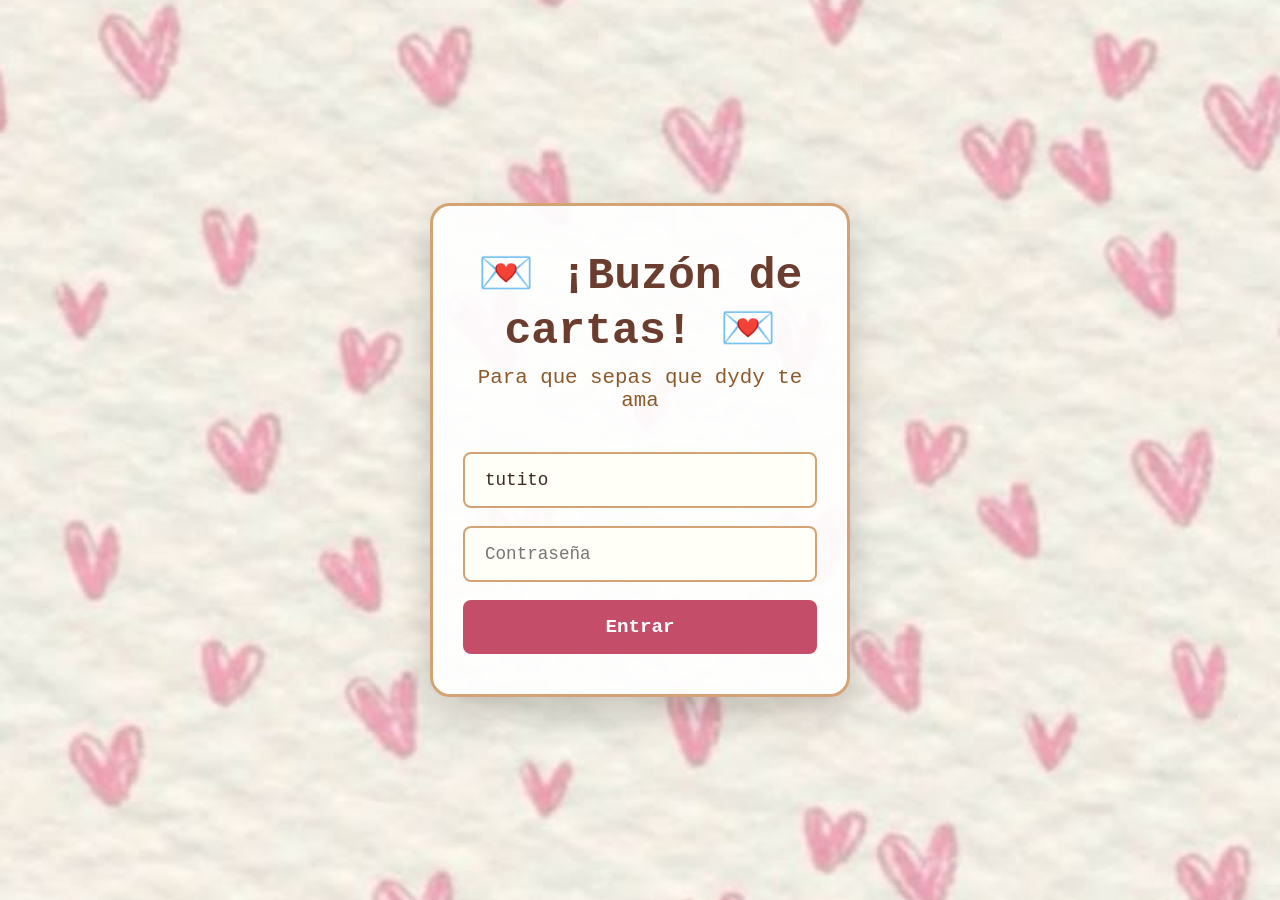
<file: index.html>
<!DOCTYPE html>
<html lang="es">
<head>
  <meta charset="UTF-8">
  <meta name="viewport" content="width=device-width, initial-scale=1.0">
  <title>Tu Me Manques</title>
  <link rel="stylesheet" href="style.css">
</head>
<body>
  <div class="container">
    <h1>💌 ¡Buzón de cartas! 💌</h1>
    <p class="subtitle">Para que sepas que dydy te ama</p>

    <div class="login-box">
      <input type="text" id="usuario" placeholder="Usuario" value="tutito">
      <input type="password" id="password" placeholder="Contraseña">
      <button onclick="login()">Entrar</button>
    </div>
  </div>

  <script src="script.js"></script>
</body>
</html>
</file>
<file: style.css>
* {
  margin: 0;
  padding: 0;
  box-sizing: border-box;
}

body {
  font-family: 'Courier New', Courier, monospace;
  background: url('background.jpg') center/cover no-repeat fixed;
  color: #3a2a1f;
  min-height: 100vh;
  display: flex;
  align-items: center;
  justify-content: center;
}

.container {
  text-align: center;
  max-width: 420px;
  padding: 40px 30px;
  background: rgba(255, 255, 255, 0.92);
  border-radius: 20px;
  box-shadow: 0 15px 35px rgba(0, 0, 0, 0.2);
  border: 3px solid #d4a373;
}

h1 {
  font-size: 2.8rem;
  margin-bottom: 10px;
  color: #6b3d2e;
}

.subtitle {
  font-size: 1.3rem;
  margin-bottom: 40px;
  color: #8b5a2b;
}

.login-box {
  display: flex;
  flex-direction: column;
  gap: 18px;
}

input {
  padding: 16px 20px;
  font-size: 1.1rem;
  border: 2px solid #d4a373;
  border-radius: 8px;
  background: #fffef7;
  color: #3a2a1f;
  outline: none;
  font-family: 'Courier New', Courier, monospace;
}

button {
  padding: 16px;
  font-size: 1.2rem;
  font-weight: bold;
  border: none;
  border-radius: 8px;
  background: #c44d6a;
  color: white;
  cursor: pointer;
  font-family: 'Courier New', Courier, monospace;
}

button:hover {
  background: #e06b85;
}
</file>
